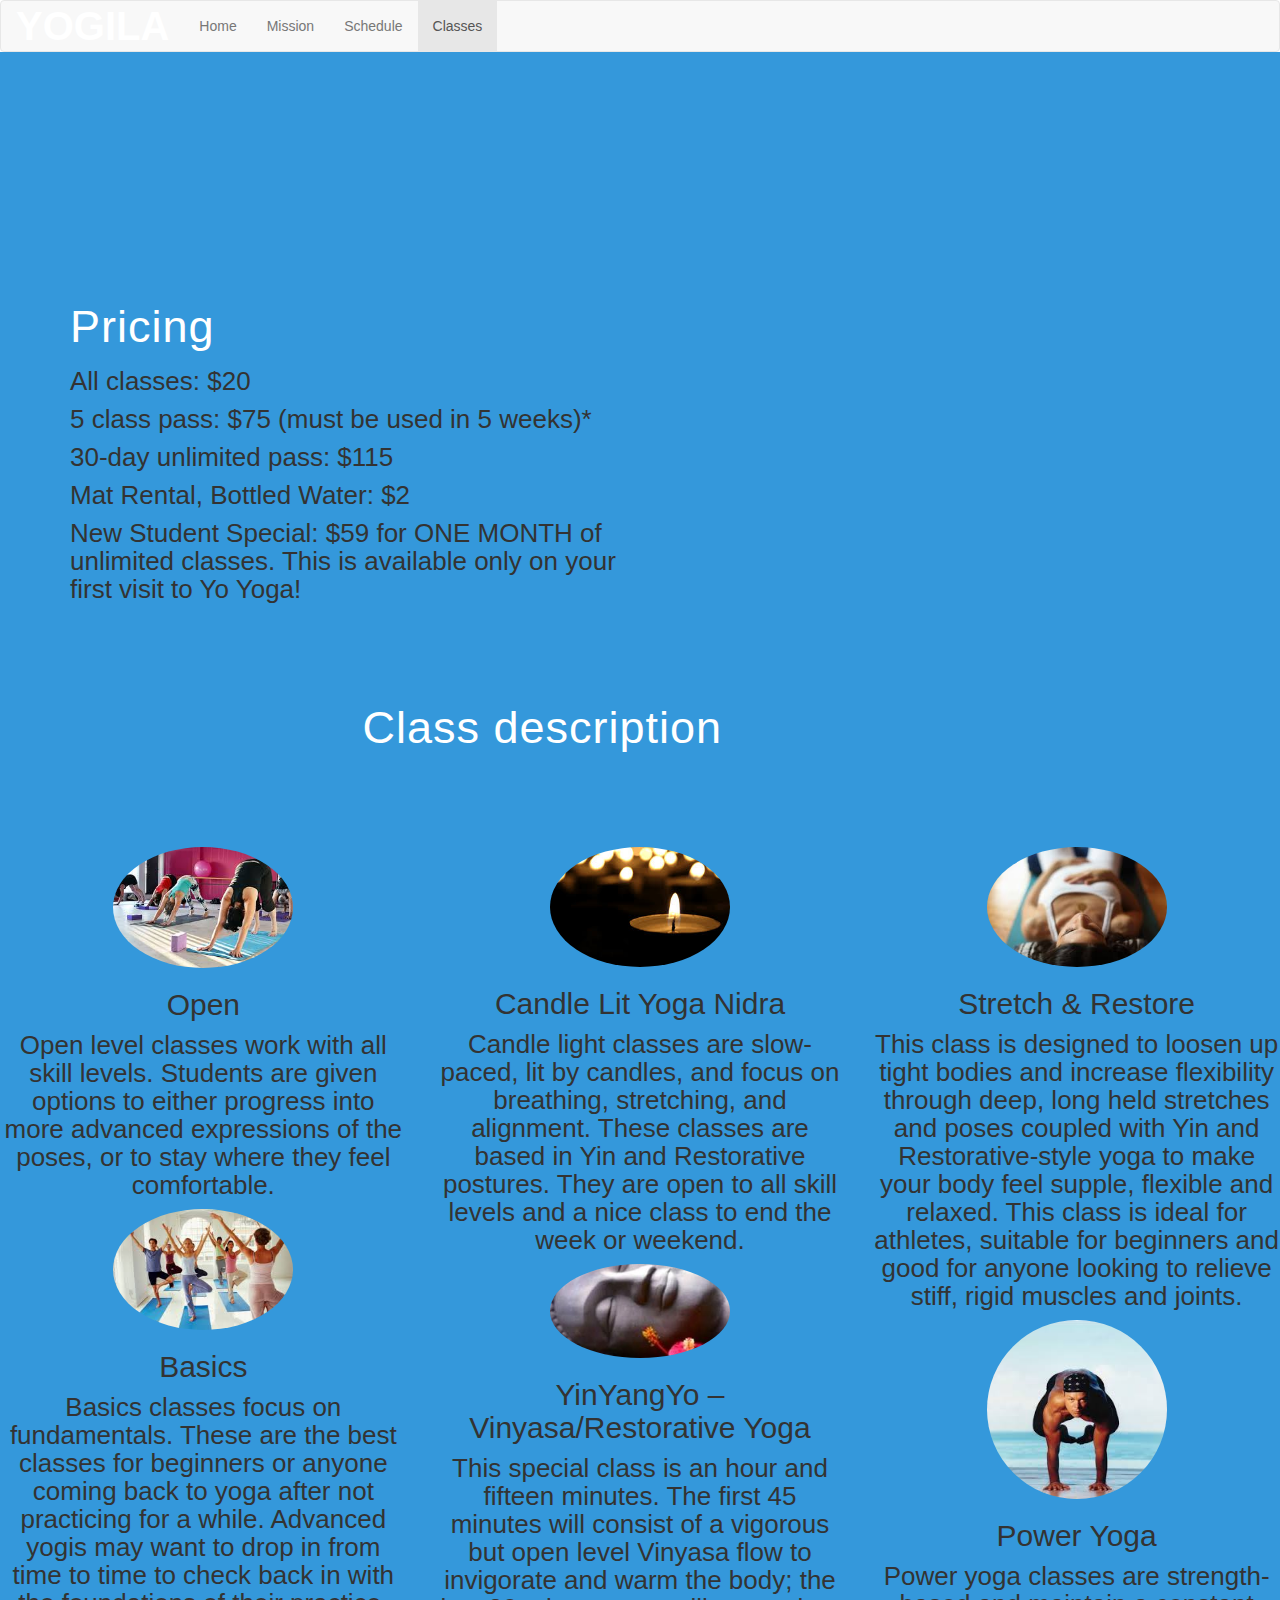
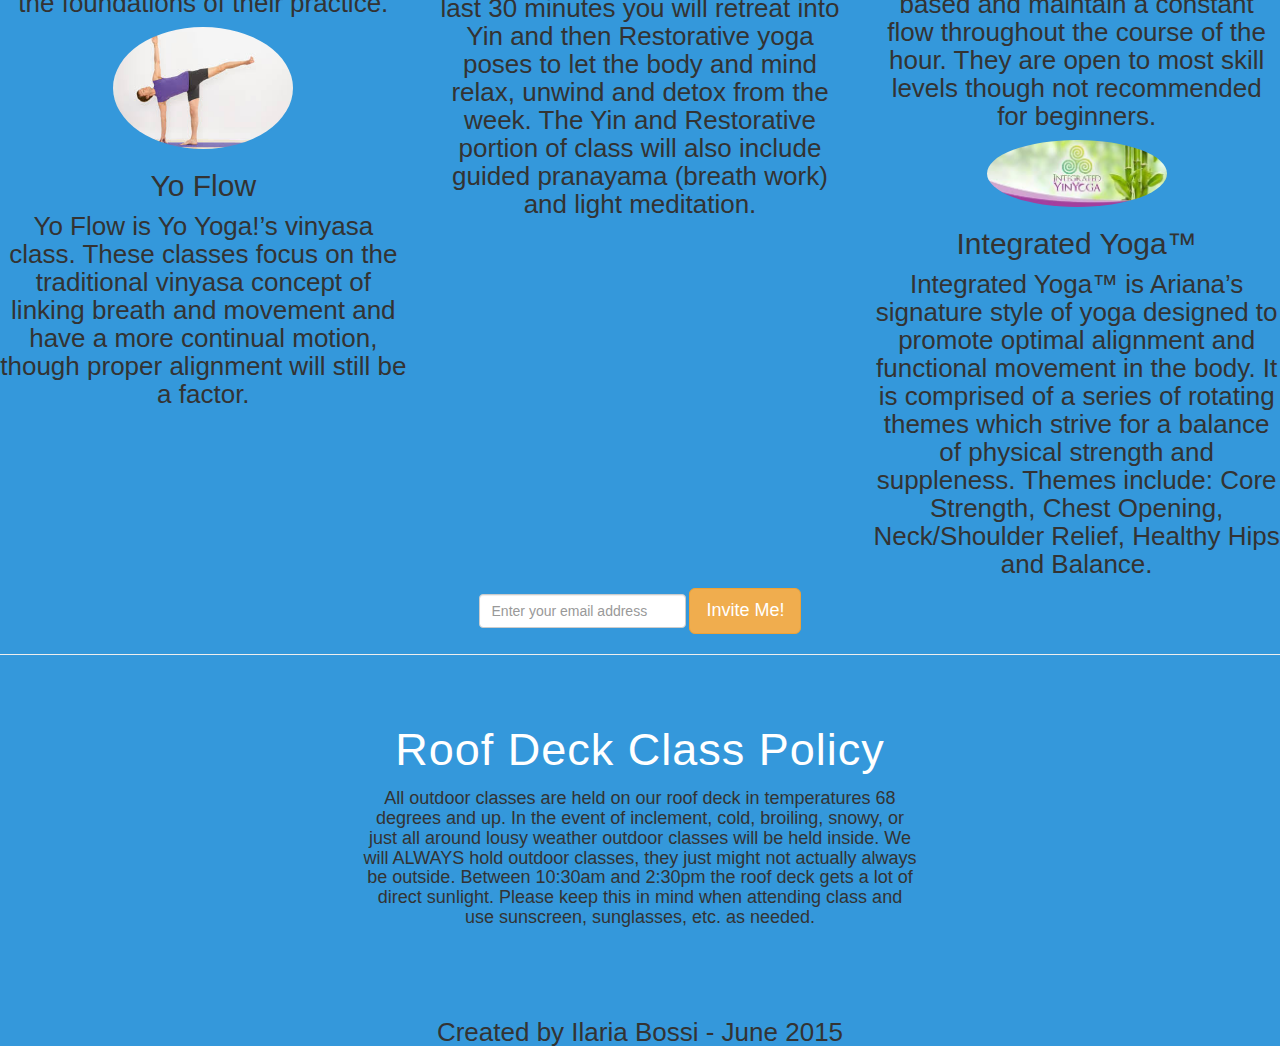
<file: classes.html>
<!DOCTYPE html>
<html lang="en">
  <head>
    <meta charset="utf-8">
    <meta http-equiv="X-UA-Compatible" content="IE=edge">
    <meta name="viewport" content="width=device-width, initial-scale=1.0">
    <meta name="description" content="">
    <meta name="author" content="">
    <title>Yogila Class Descriptions and Pricing</title>
    <link rel="stylesheet" href="https://maxcdn.bootstrapcdn.com/bootstrap/3.3.4/css/bootstrap.min.css">
    <link rel="Stylesheet" href="main.css">
    <link rel="shortcut icon" href="assets/img/favicon.png">

    <!-- Bootstrap core CSS -->
    <link href="assets/css/bootstrap.css" rel="stylesheet">

    <!-- Fonts from Google Fonts -->
	<link href='http://fonts.googleapis.com/css?family=Lato:300,400,900' rel='stylesheet' type='text/css'>
    
    <!-- HTML5 shim and Respond.js IE8 support of HTML5 elements and media queries -->
    <!--[if lt IE 9]>
      <script src="https://oss.maxcdn.com/libs/html5shiv/3.7.0/html5shiv.js"></script>
      <script src="https://oss.maxcdn.com/libs/respond.js/1.3.0/respond.min.js"></script>
    <![endif]-->
  </head>

  <body>
    <!-- Fixed navbar -->
    <div class="navbar navbar-default">
      <div class="container-fluid">
        <div class="navbar-header">
          <button type="button" class="navbar-toggle collapsed" data-toggle="collapse" data-target="#bs-example-navbar-collapse-1" area-expanded="false">
            <span class="sr only">Toggle navigation</span>
            <span class="icon-bar"></span>
            <span class="icon-bar"></span>
            <span class="icon-bar"></span>
          </button>
          <a class="navbar-brand" href="#"><b>YOGILA</b></a>
        </div><!-- .navbar-header-->
        <div class="navbar-collapse collapse" id="bs-example-navbar-collapse-1">
          <ul class="nav navbar-nav">
            <li><a href="index.html">Home<span class="sr-only">(current)</span></a></li>
            <li><a href="mission.html">Mission</a></li>
		        <li><a href="schedule.html">Schedule</a></li>
		        <li class="active"><a href="classes.html">Classes</a></li>
          </ul>
        </div><!--/.nav-collapse -->
      </div><!--container-fluid-->
    </div><!--navbar navbar-default-->

	<div id="headerwrap">
		<div class="container">
			<div class="row mt">
				<div class="col-lg-6">
					<h1>Pricing</h1>
						<p>All classes: $20 <br />
						<p>5 class pass: $75 (must be used in 5 weeks)*<br />
						<p></p>
						</p>
						<p>30-day unlimited pass: $115</p>
						<p>Mat Rental, Bottled Water: $2</p>
						<p>New Student Special: $59 for ONE MONTH of unlimited classes. This is available only on your first visit to Yo Yoga!</p>
				</div><!-- .col-lg-6-->
			</div><!-- .row mt-->
		</div><!-- .container-->
		<div class="container">
			<div class="row mt">
				<div class="col-lg-6 col-lg-offset-3">
					<h1>Class description</h1>
				</div><!-- .col-lg-6 . col-lg-offset-3-->
			</div><!--.row mt-->
		</div><!-- .container-->
		<div class="row mt centered">
			<div class="col-lg-4">
				<img class="img-circle" src="Images/open.jpg" width="180" alt="">
					<h2>Open</h2>
						<p>Open level classes work with all skill levels. Students are given options to either progress into more advanced expressions of the poses, or to stay where they feel comfortable.</p>
				<img class="img-circle" src="Images/basics.jpg" width="180" alt="">
					<h2>Basics</h2>
						<p>Basics classes focus on fundamentals. These are the best classes for beginners or anyone coming back to yoga after not practicing for a while. Advanced yogis may want to drop in from time to time to check back in with the foundations of their practice.</p>
				<img class="img-circle" src="Images/yoflow.jpg" width="180" alt="">
					<h2>Yo Flow</h2>
						<p>Yo Flow is Yo Yoga!&#8217;s vinyasa class. These classes focus on the traditional vinyasa concept of linking breath and movement and have a more continual motion, though proper alignment will still be a factor.</p>
						</div><!-- .col-lg-4-->
			<div class="col-lg-4">
				<img class="img-circle" src="Images/candlelit.jpg" width="180" alt="">
					<h2>Candle Lit Yoga Nidra</h2>
						<p>Candle light classes are slow-paced, lit by candles, and focus on breathing, stretching, and alignment. These classes are based in Yin and Restorative postures. They are open to all skill levels and a nice class to end the week or weekend.</p>
				<img class="img-circle" src="Images/restorative.jpg" width="180" alt="">
					<h2>YinYangYo &#8211; Vinyasa/Restorative Yoga</h2>
						<p>This special class is an hour and fifteen minutes. The first 45 minutes will consist of a vigorous but open level Vinyasa flow to invigorate and warm the body; the last 30 minutes you will retreat into Yin and then Restorative yoga poses to let the body and mind relax, unwind and detox from the week. The Yin and Restorative portion of class will also include guided pranayama (breath work) and light meditation.</p>
						</div><!-- .col-lg-4-->
						<div class="col-lg-4">
				<img class="img-circle" src="Images/stretchandrest.jpg" width="180" alt="">
					<h2>Stretch &amp; Restore</h2>
						<p>This class is designed to loosen up tight bodies and increase flexibility through deep, long held stretches and poses coupled with Yin and Restorative-style yoga to make your body feel supple, flexible and relaxed. This class is ideal for athletes, suitable for beginners and good for anyone looking to relieve stiff, rigid muscles and joints.</p>
				<img class="img-circle" src="Images/power.jpg" width="180" alt="">
					<h2>Power Yoga</h2>
						<p>Power yoga classes are strength-based and maintain a constant flow throughout the course of the hour. They are open to most skill levels though not recommended for beginners.</p></p>
				<img class="img-circle" src="Images/integrated.jpg" width="180" alt="">
					<h2 dir="ltr">Integrated Yoga™</h2>
						<p>Integrated Yoga™ is Ariana’s signature style of yoga designed to promote optimal alignment and functional movement in the body. It is comprised of a series of rotating themes which strive for a balance of physical strength and suppleness. Themes include: Core Strength, Chest Opening, Neck/Shoulder Relief, Healthy Hips and Balance.</p>
			</div><!--/col-lg-4 -->
		<div class="container">
			<div class="row centered">
				<div class="col-lg-6 col-lg-offset-3">
					<form class="form-inline" role="form">
				  		<div class="form-group">
				    		<input type="email" class="form-control" id="exampleInputEmail1" placeholder="Enter your email address">
				  		</div>
				  		<button type="submit" class="btn btn-warning btn-lg">Invite Me!</button>
					</form>					
			</div><!--col-lg-6 col-lg-offset-3-->
		</div><!-- row centered-->
	</div><!-- /container -->
	<hr>
	<div class="container">
		<div class="row mt centered">
			<div class="col-lg-6 col-lg-offset-3">
				<h1>Roof Deck Class Policy</h1>
					<h4>All outdoor classes are held on our roof deck in temperatures 68 degrees and up. In the event of inclement, cold, broiling, snowy, or just all around lousy weather outdoor classes will be held inside. We will ALWAYS hold outdoor classes, they just might not actually always be outside. Between 10:30am and 2:30pm the roof deck gets a lot of direct sunlight. Please keep this in mind when attending class and use sunscreen, sunglasses, etc. as needed.</h4>
			</div><!--.col-lg-6 col-lg-offset-3-->
 		 </div><!-- row mt centered -->
		</div><!--.container -->
	</div><!-- .headerwrap-->
	<p class="centered">Created by Ilaria Bossi - June 2015</p>
	

    <!-- Bootstrap core JavaScript
    ================================================== -->
    <!-- Placed at the end of the document so the pages load faster -->
    <script src="https://code.jquery.com/jquery-1.10.2.min.js"></script>
    <script src="assets/js/bootstrap.min.js"></script>
  </body>
</html>
</file>
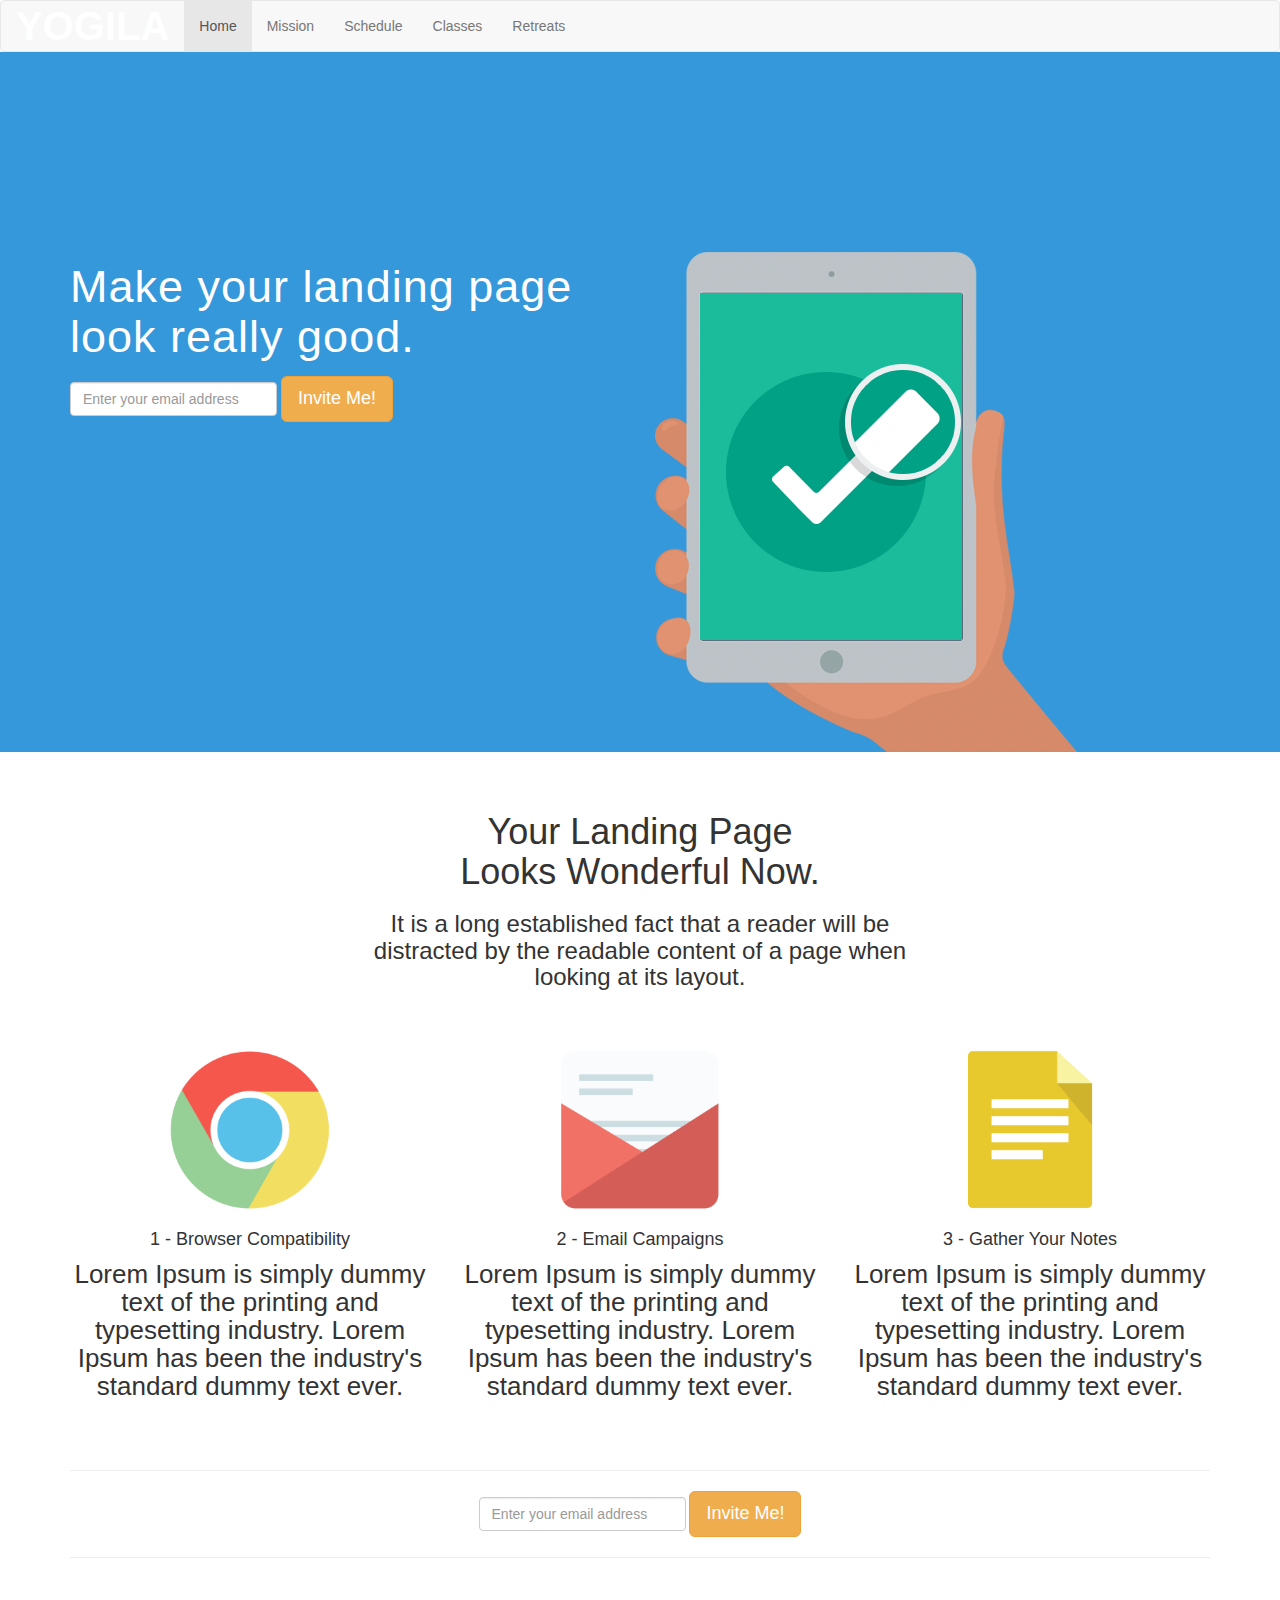
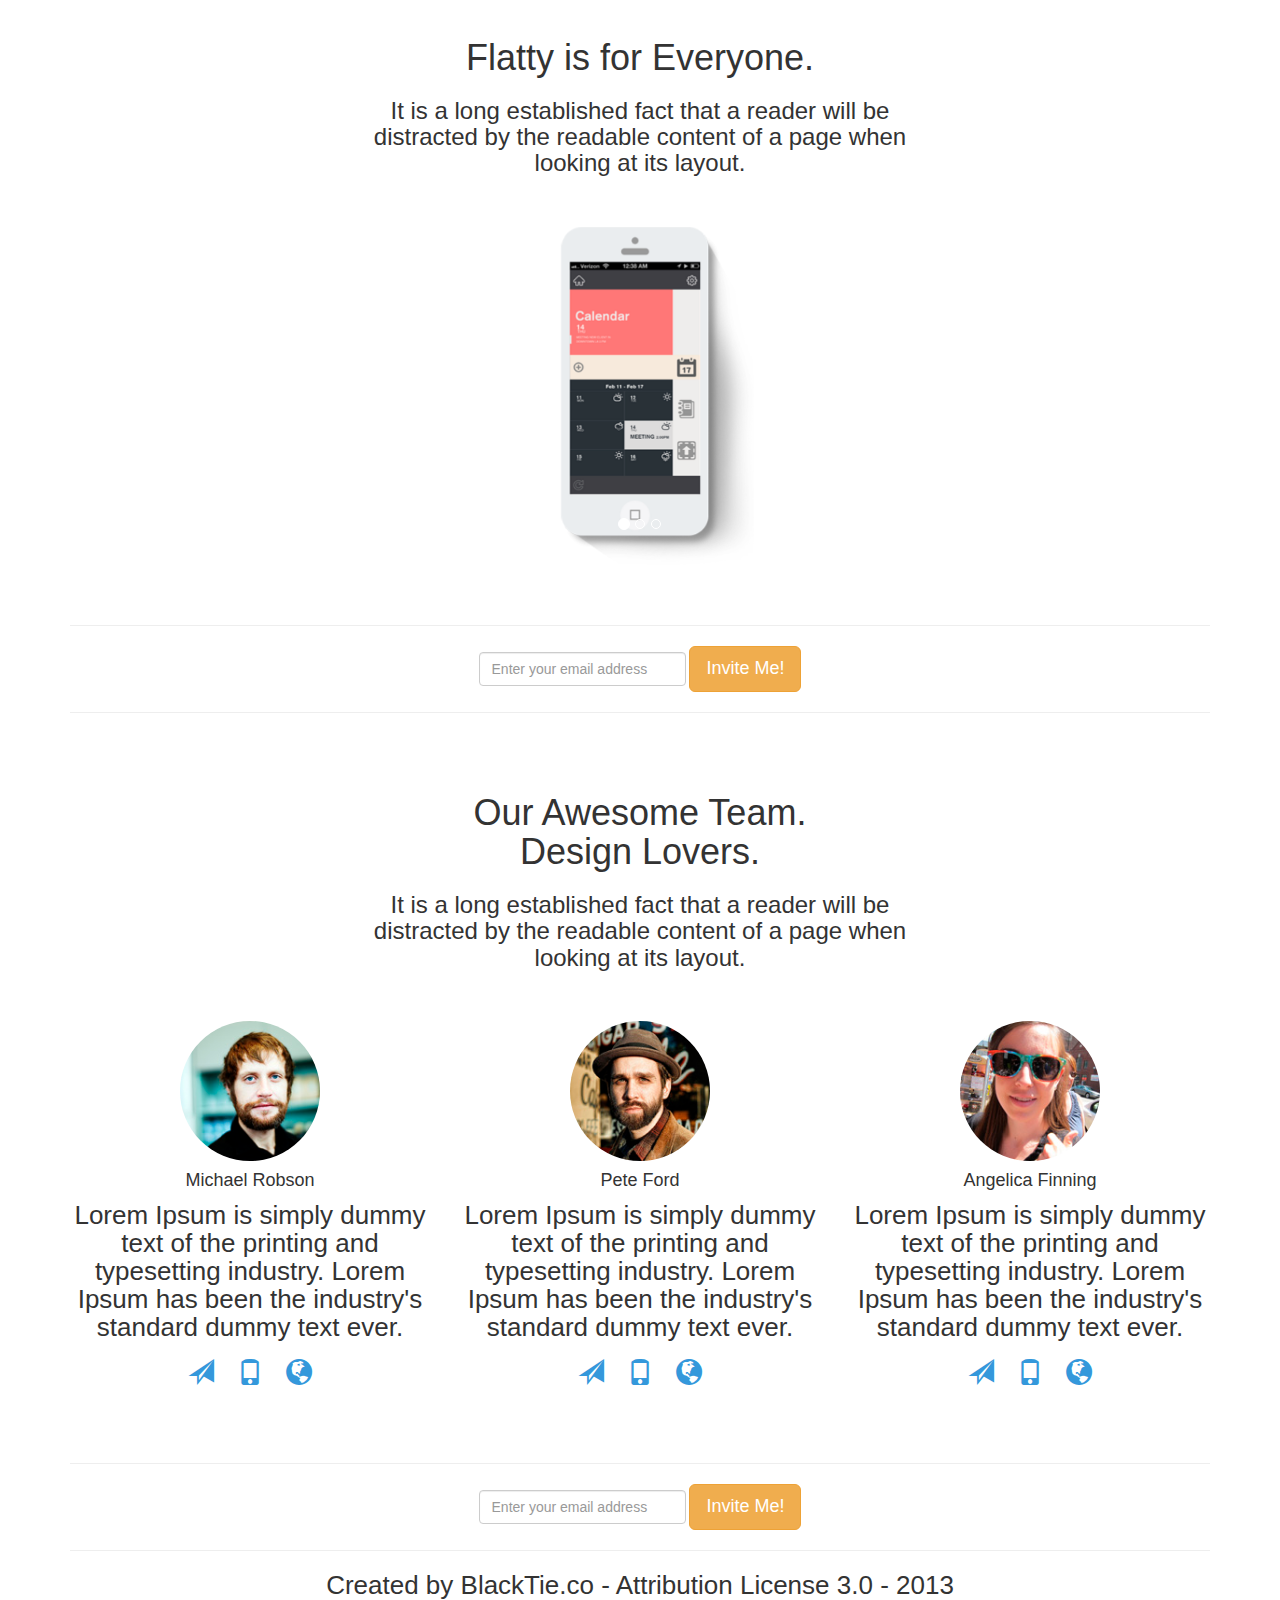
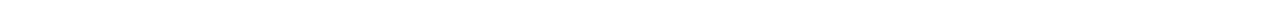
<file: home.html>
<!DOCTYPE html>
<html lang="en">
  <head>
    <meta charset="utf-8">
    <meta http-equiv="X-UA-Compatible" content="IE=edge">
    <meta name="viewport" content="width=device-width, initial-scale=1.0">
    <meta name="description" content="">
    <meta name="author" content="">
    <title>My Yoga Home</title>
    <link rel="stylesheet" href="https://maxcdn.bootstrapcdn.com/bootstrap/3.3.4/css/bootstrap.min.css">
    <link rel="Stylesheet" href="main.css">
    <link rel="shortcut icon" href="assets/img/favicon.png">

    <!-- Bootstrap core CSS -->
    <link href="assets/css/bootstrap.css" rel="stylesheet">

    <!-- Fonts from Google Fonts -->
	<link href='http://fonts.googleapis.com/css?family=Lato:300,400,900' rel='stylesheet' type='text/css'>
    
    <!-- HTML5 shim and Respond.js IE8 support of HTML5 elements and media queries -->
    <!--[if lt IE 9]>
      <script src="https://oss.maxcdn.com/libs/html5shiv/3.7.0/html5shiv.js"></script>
      <script src="https://oss.maxcdn.com/libs/respond.js/1.3.0/respond.min.js"></script>
    <![endif]-->
  </head>

  <body>


    <!-- Fixed navbar -->
    <div class="navbar navbar-default">
      <div class="container-fluid">
        <div class="navbar-header">
          <button type="button" class="navbar-toggle collapsed" data-toggle="collapse" data-target="#bs-example-navbar-collapse-1" area-expanded="false">
            <span class="sr only">Toggle navigation</span>
            <span class="icon-bar"></span>
            <span class="icon-bar"></span>
            <span class="icon-bar"></span>
          </button>
          <a class="navbar-brand" href="#"><b>YOGILA</b></a>
        </div>
        <div class="navbar-collapse collapse" id="bs-example-navbar-collapse-1">
          <ul class="nav navbar-nav">
            <li class="active"><a href="index.html">Home<span class="sr-only">(current)</span></a></li>
            <li><a href="mission.html">Mission</a></li>
		        <li><a href="schedule.html">Schedule</a></li>
		        <li><a href="classes.html">Classes</a></li>
		        <li><a href="retreats.html">Retreats</a></li>
          </ul>
        </div><!--/.nav-collapse -->
      </div>
    </div>

	<div id="headerwrap">
		<div class="container">
			<div class="row">
				<div class="col-lg-6">
					<h1>Make your landing page<br/>
					look really good.</h1>
					<form class="form-inline" role="form">
					  <div class="form-group">
					    <input type="email" class="form-control" id="exampleInputEmail1" placeholder="Enter your email address">
					  </div>
					  <button type="submit" class="btn btn-warning btn-lg">Invite Me!</button>
					</form>					
				</div><!-- /col-lg-6 -->
				<div class="col-lg-6">
					<img class="img-responsive" src="assets/img/ipad-hand.png" alt="">
				</div><!-- /col-lg-6 -->
				
			</div><!-- /row -->
		</div><!-- /container -->
	</div><!-- /headerwrap -->
	
	
	<div class="container">
		<div class="row mt centered">
			<div class="col-lg-6 col-lg-offset-3">
				<h1>Your Landing Page<br/>Looks Wonderful Now.</h1>
				<h3>It is a long established fact that a reader will be distracted by the readable content of a page when looking at its layout.</h3>
			</div>
		</div><!-- /row -->
		
		<div class="row mt centered">
			<div class="col-lg-4">
				<img src="assets/img/ser01.png" width="180" alt="">
				<h4>1 - Browser Compatibility</h4>
				<p>Lorem Ipsum is simply dummy text of the printing and typesetting industry. Lorem Ipsum has been the industry's standard dummy text ever.</p>
			</div><!--/col-lg-4 -->

			<div class="col-lg-4">
				<img src="assets/img/ser02.png" width="180" alt="">
				<h4>2 - Email Campaigns</h4>
				<p>Lorem Ipsum is simply dummy text of the printing and typesetting industry. Lorem Ipsum has been the industry's standard dummy text ever.</p>

			</div><!--/col-lg-4 -->

			<div class="col-lg-4">
				<img src="assets/img/ser03.png" width="180" alt="">
				<h4>3 - Gather Your Notes</h4>
				<p>Lorem Ipsum is simply dummy text of the printing and typesetting industry. Lorem Ipsum has been the industry's standard dummy text ever.</p>

			</div><!--/col-lg-4 -->
		</div><!-- /row -->
	</div><!-- /container -->
	
	<div class="container">
		<hr>
		<div class="row centered">
			<div class="col-lg-6 col-lg-offset-3">
				<form class="form-inline" role="form">
				  <div class="form-group">
				    <input type="email" class="form-control" id="exampleInputEmail1" placeholder="Enter your email address">
				  </div>
				  <button type="submit" class="btn btn-warning btn-lg">Invite Me!</button>
				</form>					
			</div>
			<div class="col-lg-3"></div>
		</div><!-- /row -->
		<hr>
	</div><!-- /container -->
	
	<div class="container">
		<div class="row mt centered">
			<div class="col-lg-6 col-lg-offset-3">
				<h1>Flatty is for Everyone.</h1>
				<h3>It is a long established fact that a reader will be distracted by the readable content of a page when looking at its layout.</h3>
			</div>
		</div><!-- /row -->
	
		<! -- CAROUSEL -->
		<div class="row mt centered">
			<div class="col-lg-6 col-lg-offset-3">
				<div id="carousel-example-generic" class="carousel slide" data-ride="carousel">
				  <!-- Indicators -->
				  <ol class="carousel-indicators">
				    <li data-target="#carousel-example-generic" data-slide-to="0" class="active"></li>
				    <li data-target="#carousel-example-generic" data-slide-to="1"></li>
				    <li data-target="#carousel-example-generic" data-slide-to="2"></li>
				  </ol>
				
				  <!-- Wrapper for slides -->
				  <div class="carousel-inner">
				    <div class="item active">
				      <img src="assets/img/p01.png" alt="">
				    </div>
				    <div class="item">
				      <img src="assets/img/p02.png" alt="">
				    </div>
				    <div class="item">
				      <img src="assets/img/p03.png" alt="">
				    </div>
				  </div>
				</div>			
			</div><!-- /col-lg-8 -->
		</div><!-- /row -->
	</div><! --/container -->
	
	<div class="container">
		<hr>
		<div class="row centered">
			<div class="col-lg-6 col-lg-offset-3">
				<form class="form-inline" role="form">
				  <div class="form-group">
				    <input type="email" class="form-control" id="exampleInputEmail1" placeholder="Enter your email address">
				  </div>
				  <button type="submit" class="btn btn-warning btn-lg">Invite Me!</button>
				</form>					
			</div>
			<div class="col-lg-3"></div>
		</div><!-- /row -->
		<hr>
	</div><!-- /container -->

	<div class="container">
		<div class="row mt centered">
			<div class="col-lg-6 col-lg-offset-3">
				<h1>Our Awesome Team.<br/>Design Lovers.</h1>
				<h3>It is a long established fact that a reader will be distracted by the readable content of a page when looking at its layout.</h3>
			</div>
		</div><!-- /row -->
		
		<div class="row mt centered">
			<div class="col-lg-4">
				<img class="img-circle" src="assets/img/pic1.jpg" width="140" alt="">
				<h4>Michael Robson</h4>
				<p>Lorem Ipsum is simply dummy text of the printing and typesetting industry. Lorem Ipsum has been the industry's standard dummy text ever.</p>
				<p><i class="glyphicon glyphicon-send"></i> <i class="glyphicon glyphicon-phone"></i> <i class="glyphicon glyphicon-globe"></i></p>
			</div><!--/col-lg-4 -->

			<div class="col-lg-4">
				<img class="img-circle" src="assets/img/pic2.jpg" width="140" alt="">
				<h4>Pete Ford</h4>
				<p>Lorem Ipsum is simply dummy text of the printing and typesetting industry. Lorem Ipsum has been the industry's standard dummy text ever.</p>
				<p><i class="glyphicon glyphicon-send"></i> <i class="glyphicon glyphicon-phone"></i> <i class="glyphicon glyphicon-globe"></i></p>
			</div><!--/col-lg-4 -->

			<div class="col-lg-4">
				<img class="img-circle" src="assets/img/pic3.jpg" width="140" alt="">
				<h4>Angelica Finning</h4>
				<p>Lorem Ipsum is simply dummy text of the printing and typesetting industry. Lorem Ipsum has been the industry's standard dummy text ever.</p>
				<p><i class="glyphicon glyphicon-send"></i> <i class="glyphicon glyphicon-phone"></i> <i class="glyphicon glyphicon-globe"></i></p>
			</div><!--/col-lg-4 -->
		</div><!-- /row -->
	</div><!-- /container -->
	
	<div class="container">
		<hr>
		<div class="row centered">
			<div class="col-lg-6 col-lg-offset-3">
				<form class="form-inline" role="form">
				  <div class="form-group">
				    <input type="email" class="form-control" id="exampleInputEmail1" placeholder="Enter your email address">
				  </div>
				  <button type="submit" class="btn btn-warning btn-lg">Invite Me!</button>
				</form>					
			</div>
			<div class="col-lg-3"></div>
		</div><!-- /row -->
		<hr>
		<p class="centered">Created by BlackTie.co - Attribution License 3.0 - 2013</p>
	</div><!-- /container -->
	

    <!-- Bootstrap core JavaScript
    ================================================== -->
    <!-- Placed at the end of the document so the pages load faster -->
    <script src="https://code.jquery.com/jquery-1.10.2.min.js"></script>
    <script src="assets/js/bootstrap.min.js"></script>
  </body>
</html>
</file>
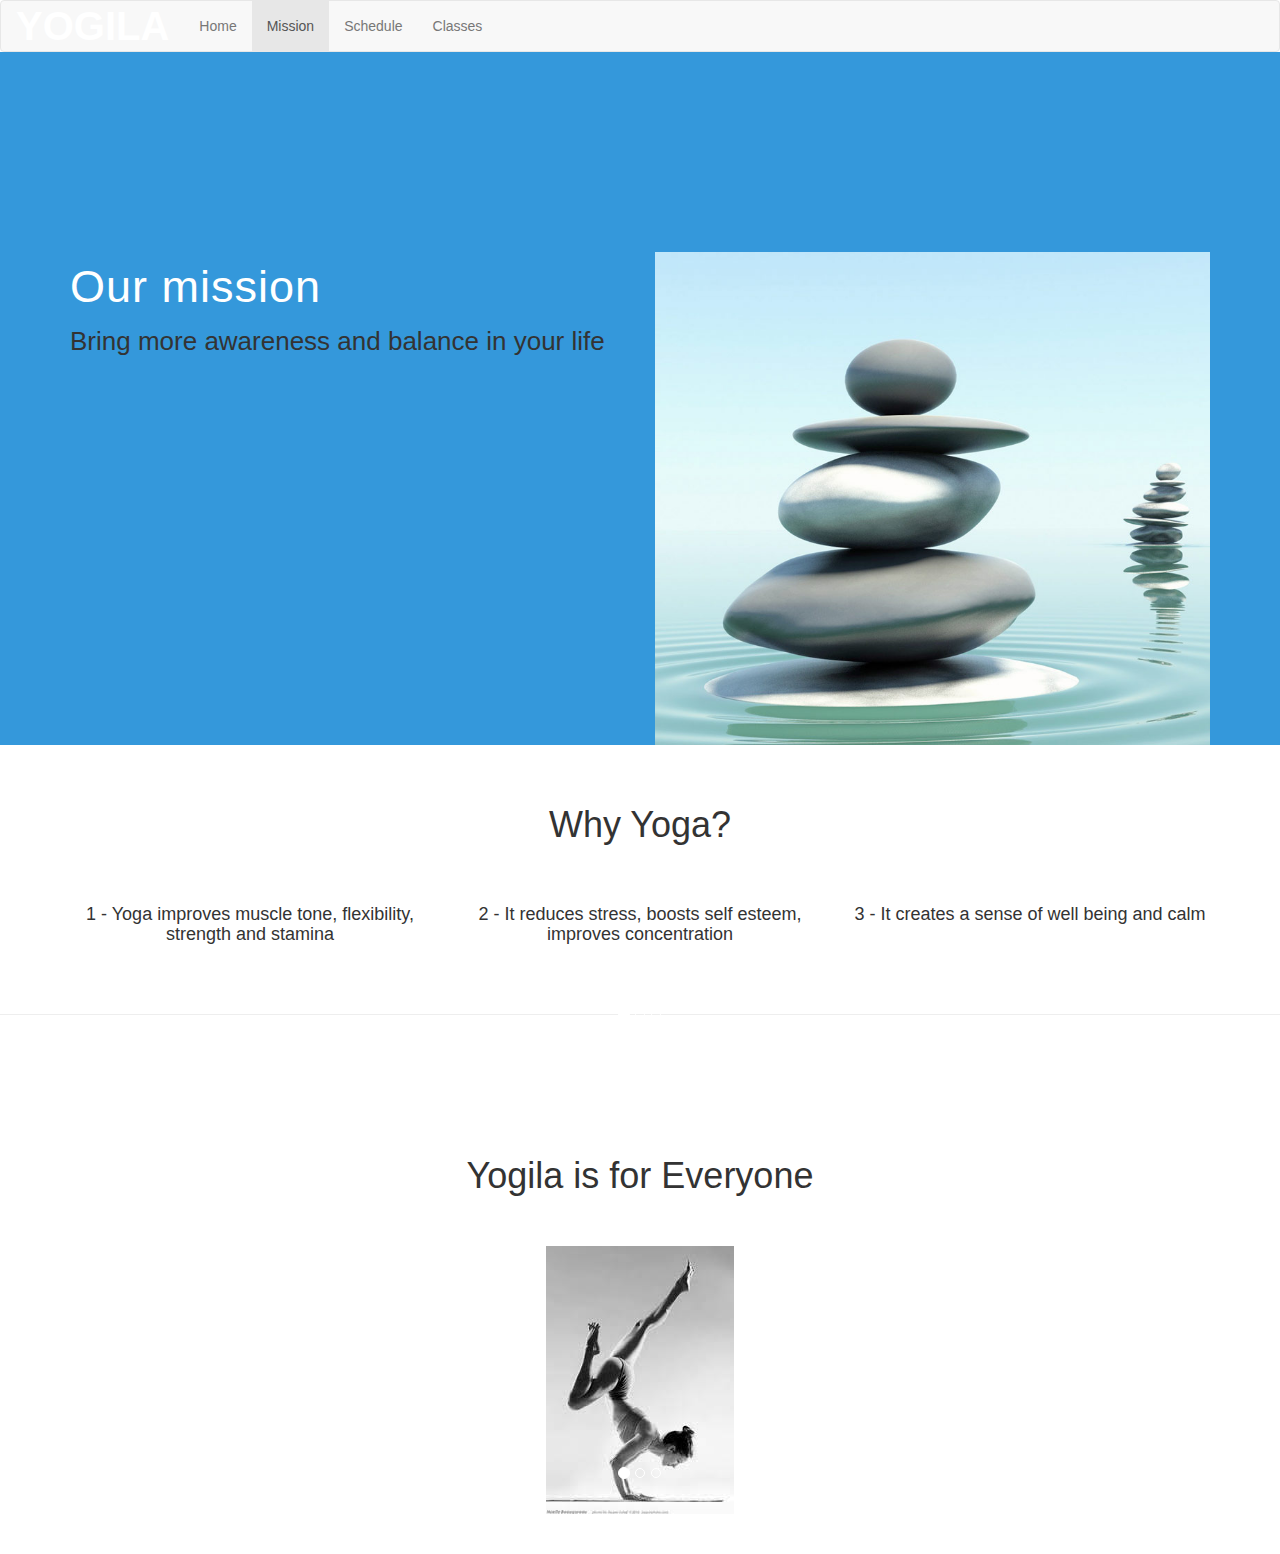
<file: mission.html>
<!DOCTYPE html>
<html lang="en">
  <head>
    <meta charset="utf-8">
    <meta http-equiv="X-UA-Compatible" content="IE=edge">
    <meta name="viewport" content="width=device-width, initial-scale=1.0">
    <meta name="description" content="">
    <meta name="author" content="">
    <title>My Yoga Home</title>
    <link rel="stylesheet" href="https://maxcdn.bootstrapcdn.com/bootstrap/3.3.4/css/bootstrap.min.css">
    <link rel="Stylesheet" href="main.css">
    <link rel="shortcut icon" href="assets/img/favicon.png">

    <!-- Bootstrap core CSS -->
    <link href="bootstrap.css" rel="stylesheet">

    <!-- Fonts from Google Fonts -->
	<link href='http://fonts.googleapis.com/css?family=Lato:300,400,900' rel='stylesheet' type='text/css'>
    
    <!-- HTML5 shim and Respond.js IE8 support of HTML5 elements and media queries -->
    <!--[if lt IE 9]>
      <script src="https://oss.maxcdn.com/libs/html5shiv/3.7.0/html5shiv.js"></script>
      <script src="https://oss.maxcdn.com/libs/respond.js/1.3.0/respond.min.js"></script>
    <![endif]-->
  </head>

  <body>


    <!-- Fixed navbar -->
    <div class="navbar navbar-default">
      <div class="container-fluid">
        <div class="navbar-header">
          <button type="button" class="navbar-toggle collapsed" data-toggle="collapse" data-target="#bs-example-navbar-collapse-1" area-expanded="false">
            <span class="sr only">Toggle navigation</span>
            <span class="icon-bar"></span>
            <span class="icon-bar"></span>
            <span class="icon-bar"></span>
          </button>
          <a class="navbar-brand" href="#"><b>YOGILA</b></a>
        </div>
        <div class="navbar-collapse collapse" id="bs-example-navbar-collapse-1">
          <ul class="nav navbar-nav">
            <li><a href="index.html">Home<span class="sr-only">(current)</span></a></li>
            <li class="active"><a href="mission.html">Mission</a></li>
		        <li><a href="schedule.html">Schedule</a></li>
		        <li><a href="classes.html">Classes</a></li>
          </ul>
        </div><!--/.nav-collapse -->
      </div>
    </div>

	<div id="headerwrap">
		<div class="container">
			<div class="row">
				<div class="col-lg-6">
					<h1>Our mission<br/>
					</h1>
					<p font-size="80">Bring more awareness and balance in your life<br/>
					</p>
					<form class="form-inline" role="form">
					  <div class="form-group">
					  <!--
					    <input type="email" class="form-control" id="exampleInputEmail1" placeholder="Bring more awareness into your life">
					    -->
					  </div>
					</form>					
				</div><!-- /col-lg-6 -->
				<div class="col-lg-6">
					<img class="img-responsive" src="Images/rocks.jpg" alt="">
				</div><!-- /col-lg-6 -->
				
			</div><!-- /row -->
		</div><!-- /container -->
	</div><!-- /headerwrap -->
	
	
	<div class="container">
		<div class="row mt centered">
			<div class="col-lg-6 col-lg-offset-3">
				<h1>Why Yoga?</h1>
			</div>
		</div><!-- /row -->
		
		<div class="row mt centered">
			<div class="col-lg-4">
				<h4>1 - Yoga improves muscle tone, flexibility, strength and stamina </h4>
			</div><!--/col-lg-4 -->

			<div class="col-lg-4">
				<h4>2 - It reduces stress, boosts self esteem, improves concentration</h4>
			</div><!--/col-lg-4 -->

			<div class="col-lg-4">
				<h4>3 -  It creates a sense of well being and calm</h4>
				

			</div><!--/col-lg-4 -->
		</div><!-- /row -->
	</div>

	<!-- /container -->
	<!--
	<div class="container">
		<hr>
		<div class="row centered">
			<div class="col-lg-6 col-lg-offset-3">
				<form class="form-inline" role="form">
				  <div class="form-group">
				    <input type="email" class="form-control" id="exampleInputEmail1" placeholder="Enter your email address">
				  </div>
				  <button type="submit" class="btn btn-warning btn-lg">Invite Me!</button>
				</form>	
			</div>
			-->
			<div class="col-lg-3"></div>
		</div><!-- /row -->
		<hr>
	</div><!-- /container -->
	
	
	
		<! -- CAROUSEL -->
		<div class="row mt centered">
			<div class="col-lg-6 col-lg-offset-3">
				<div id="carousel-example-generic" class="carousel slide" data-ride="carousel">
				  <!-- Indicators -->
				  <ol class="carousel-indicators">
				    <li data-target="#carousel-example-generic" data-slide-to="0" class="active"></li>
				    <li data-target="#carousel-example-generic" data-slide-to="1"></li>
				    <li data-target="#carousel-example-generic" data-slide-to="2"></li>
				  </ol>
				
				 
				</div>			
			</div><!-- /col-lg-8 -->
		</div><!-- /row -->
	</div><! --/container -->
	
	
		<div class="container">
		<div class="row mt centered">
			<div class="col-lg-6 col-lg-offset-3">
				<h1>Yogila is for Everyone</h1>
			</div>
		</div><!-- /row -->
	
		<! -- CAROUSEL -->
		<div class="row mt centered">
			<div class="col-lg-6 col-lg-offset-3">
				<div id="carousel-example-generic" class="carousel slide" data-ride="carousel">
				  <!-- Indicators -->
				  <ol class="carousel-indicators">
				    <li data-target="#carousel-example-generic" data-slide-to="0" class="active"></li>
				    <li data-target="#carousel-example-generic" data-slide-to="1"></li>
				    <li data-target="#carousel-example-generic" data-slide-to="2"></li>
				  </ol>
				
				  <!-- Wrapper for slides -->
				  <div class="carousel-inner">
				    <div class="item active">
				      <img src="Images/Anewequilibrium.jpg" alt="">
				    </div>
				    <div class="item">
				      <img src="Images/strength.jpg" alt="">
				    </div>
				    <div class="item">
				      <img src="Images/blackandwhite.jpg" alt="">
				    </div>
				  </div>
				</div>			
			</div><!-- /col-lg-8 -->
		</div><!-- /row -->
	</div><! --/container -->
	

    <!-- Bootstrap core JavaScript
    ================================================== -->
    <!-- Placed at the end of the document so the pages load faster -->
    <script src="https://code.jquery.com/jquery-1.10.2.min.js"></script>
    <script src="assets/js/bootstrap.min.js"></script>
  </body>
</html>
</file>
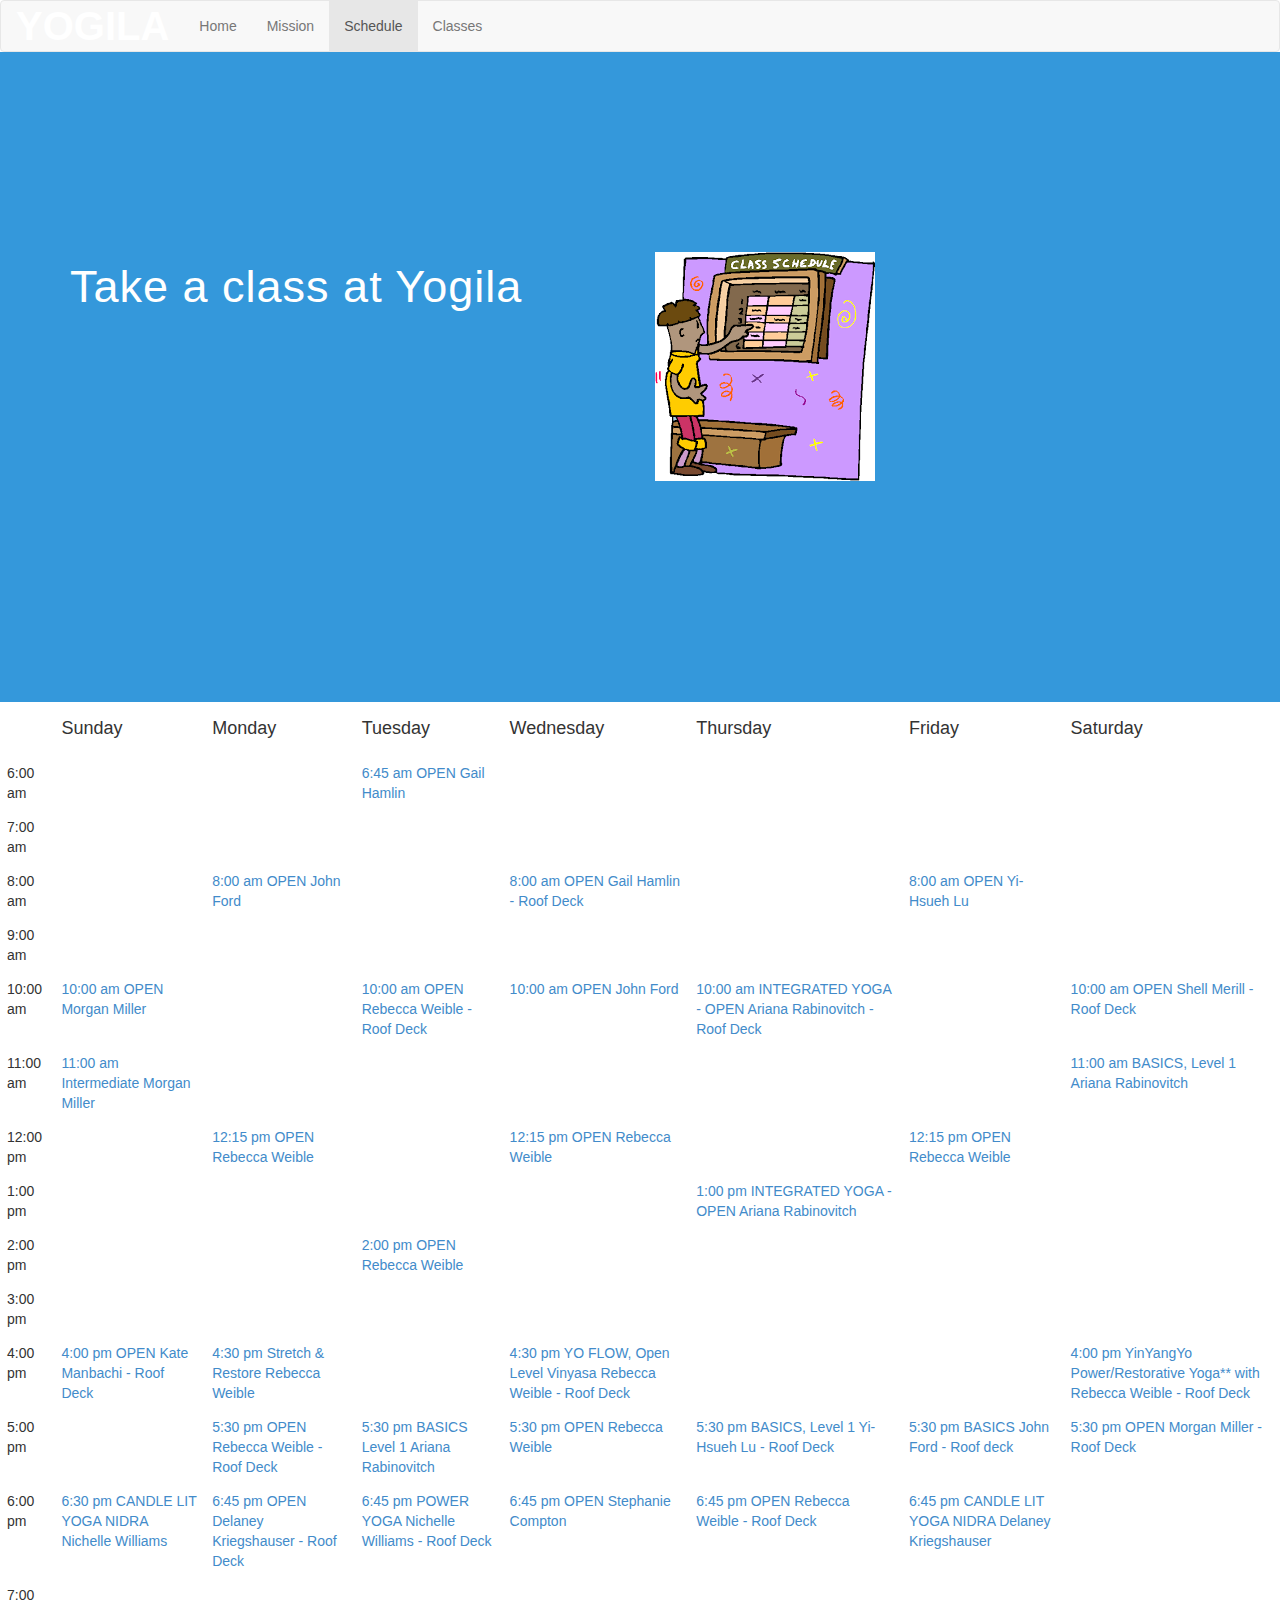
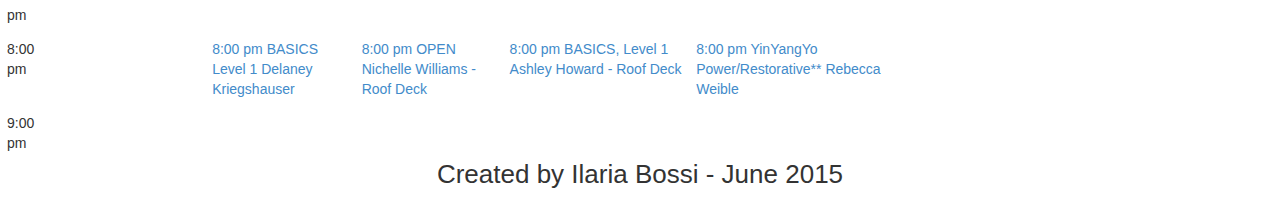
<file: schedule.html>
<!DOCTYPE html>
<html lang="en">
  <head>
    <meta charset="utf-8">
    <meta http-equiv="X-UA-Compatible" content="IE=edge">
    <meta name="viewport" content="width=device-width, initial-scale=1.0">
    <meta name="description" content="">
    <meta name="author" content="">
    <title>My Yoga Home</title>
    <link rel="stylesheet" href="https://maxcdn.bootstrapcdn.com/bootstrap/3.3.4/css/bootstrap.min.css">
    <link rel="Stylesheet" href="main.css">
    <link rel="shortcut icon" href="assets/img/favicon.png">

    <!-- Bootstrap core CSS -->
    <link href="assets/css/bootstrap.css" rel="stylesheet">

    <!-- Fonts from Google Fonts -->
	<link href='http://fonts.googleapis.com/css?family=Lato:300,400,900' rel='stylesheet' type='text/css'>
    
    <!-- HTML5 shim and Respond.js IE8 support of HTML5 elements and media queries -->
    <!--[if lt IE 9]>
      <script src="https://oss.maxcdn.com/libs/html5shiv/3.7.0/html5shiv.js"></script>
      <script src="https://oss.maxcdn.com/libs/respond.js/1.3.0/respond.min.js"></script>
    <![endif]-->
  </head>

  <body>


    <!-- Fixed navbar -->
    <div class="navbar navbar-default">
      <div class="container-fluid">
        <div class="navbar-header">
          <button type="button" class="navbar-toggle collapsed" data-toggle="collapse" data-target="#bs-example-navbar-collapse-1" area-expanded="false">
            <span class="sr only">Toggle navigation</span>
            <span class="icon-bar"></span>
            <span class="icon-bar"></span>
            <span class="icon-bar"></span>
          </button>
          <a class="navbar-brand" href="#"><b>YOGILA</b></a>
        </div><!--navbar-header-->
        <div class="navbar-collapse collapse" id="bs-example-navbar-collapse-1">
          <ul class="nav navbar-nav">
            <li><a href="index.html">Home<span class="sr-only">(current)</span></a></li>
            <li><a href="mission.html">Mission</a></li>
		        <li class="active"><a href="schedule.html">Schedule</a></li>
		        <li><a href="classes.html">Classes</a></li>
		   </ul>
        </div><!--/.nav-collapse -->
      </div><!-- / .contrainer-fluid -->
    </div><!--navbar navbar-default -->

	<div id="headerwrap">
		<div class="container">
			<div class="row">
				<div class="col-lg-6">
					<h1>Take a class at Yogila</h1>
								
				</div><!-- /col-lg-6 -->
				<div class="col-lg-6">
					<img class="img-responsive" src="Images/schedule.png" alt="">
				</div><!-- /col-lg-6 -->
				
			</div><!-- /row -->
		</div><!-- /container -->
	</div><!-- /headerwrap -->			

	<table class="weekly_large_calendar">
		<tr>
			<th class="hour_column"></th>
			<th abbr="Sunday">
				<h4>Sunday</h4>
			</th>
			<th abbr="Monday">
				<h4>Monday</h4>
			</th>
			<th abbr="Tuesday">
				<h4>Tuesday</h4>
			</th>
			<th abbr="Wednesday">
				<h4>Wednesday</h4>
			</th>
			<th abbr="Thursday">
				<h4>Thursday</h4>
			</th>
			<th abbr="Friday">
				<h4>Friday</h4>
			</th>
			<th abbr="Saturday">
				<h4>Saturday</h4>
			</th>
			</tr>
		<tr>
			<td class="event_start_time" valign="top">6:00 am</td>
			<td id="d-06-14-2015-6"></td>
			<td id="d-06-15-2015-6"></td>
			<td class="large_entries_cell" id="d-06-16-2015-6" valign="top">
				<div class="large_entry"><a href="classes.html">
					<span class="entry_title">6:45 am OPEN  Gail Hamlin  </span>
				</div>
			</td>
			<td class="large_entries_cell" id="d-06-18-2015-6" valign="top"></td>
			<td id="d-06-17-2015-6"></td>
			<div class="large_entry">
				<div class="calendar_entry_hover" id="entry_1_18"></div>
			</div>
			<td id="d-06-19-2015-6"></td>
			<td id="d-06-20-2015-6"></td>
			</tr>
			<tr><td class="event_start_time" valign="top">7:00 am</td><td id="d-06-14-2015-7"></td>
			<td id="d-06-15-2015-7"></td>
			<td id="d-06-16-2015-7"></td>
			<td id="d-06-17-2015-7"></td>
			<td id="d-06-18-2015-7"></td>
			<td id="d-06-19-2015-7"></td>
<td id="d-06-20-2015-7"></td>
</tr>
<tr><td class="event_start_time" valign="top">8:00 am</td><td id="d-06-14-2015-8"></td>
<td class="large_entries_cell" id="d-06-15-2015-8" valign="top">
<div class="large_entry"><a rel="entry_2_15" href="classes.html" title="8:00 am OPEN  John Ford"><span class="entry_tag tag_color_3" style="background: #ff0a0f;"></span><span class="entry_title">8:00 am OPEN  John Ford</span></a>
<div class="calendar_entry_hover" id="entry_2_15"></div></div>
</td>
<td id="d-06-16-2015-8"></td>
<td class="large_entries_cell" id="d-06-17-2015-8" valign="top">
<div class="large_entry"><a href="classes.html" title="8:00 am OPEN Gail Hamlin - Roof Deck"><span class="entry_tag tag_color_3" style="background: #ff0a0f;"></span><span class="entry_title">8:00 am OPEN Gail Hamlin - Roof Deck</span></a>
<div class="calendar_entry_hover" id="entry_35_17"></div></div>
</td>
<td id="d-06-18-2015-8"></td>
<td class="large_entries_cell" id="d-06-19-2015-8" valign="top">
<div class="large_entry"><a href="classes.html" title="8:00 am OPEN  Yi-Hsueh Lu"><span class="entry_tag tag_color_3" style="background: #ff0a0f;"></span><span class="entry_title">8:00 am OPEN  Yi-Hsueh Lu</span></a>
<div class="calendar_entry_hover" id="entry_53_19"></div></div>
</td>
<td id="d-06-20-2015-8"></td>
</tr>
<tr><td class="event_start_time" valign="top">9:00 am</td><td id="d-06-14-2015-9"></td>
<td id="d-06-15-2015-9"></td>
<td id="d-06-16-2015-9"></td>
<td id="d-06-17-2015-9"></td>
<td id="d-06-18-2015-9"></td>
<td id="d-06-19-2015-9"></td>
<td id="d-06-20-2015-9"></td>
</tr>
<tr><td class="event_start_time" valign="top">10:00 am</td><td class="large_entries_cell" valign="top">
<div class="large_entry"><a href="classes.html"><span class="entry_tag tag_color_3" style="background: #ff0a0f;"></span><span class="entry_title">10:00 am OPEN Morgan Miller
<div class="calendar_entry_hover" id="entry_30_14"></div></div>
</td>
<td id="d-06-15-2015-10"></td>
<td class="large_entries_cell" id="d-06-16-2015-10" valign="top">
<div class="large_entry"><a href="classes.html" title="10:00 am OPEN  Rebecca Weible - Roof Deck"><span class="entry_tag tag_color_3" style="background: #ff0a0f;"></span><span class="entry_title">10:00 am OPEN  Rebecca Weible - Roof Deck</span></a>
<div class="calendar_entry_hover" id="entry_34_16"></div></div>
</td>
<td class="large_entries_cell" id="d-06-17-2015-10" valign="top">
<div class="large_entry"><a href="classes.html" title="10:00 am OPEN John Ford"><span class="entry_tag tag_color_3" style="background: #ff0a0f;"></span><span class="entry_title">10:00 am OPEN John Ford</span></a>
<div class="calendar_entry_hover" id="entry_17_17"></div></div>
</td>
<td class="large_entries_cell" id="d-06-18-2015-10" valign="top">
<div class="large_entry"><a rel="entry_54_18" href="classes.html" title="10:00 am INTEGRATED YOGA - OPEN Ariana Rabinovitch - Roof Deck"><span class="entry_tag tag_color_3" style="background: #ff0a0f;"></span><span class="entry_title">10:00 am INTEGRATED YOGA - OPEN Ariana Rabinovitch - Roof Deck</span></a>
<div class="calendar_entry_hover" id="entry_54_18"></div></div>
</td>
<td id="d-06-19-2015-10"></td>
<td class="large_entries_cell" id="d-06-20-2015-10" valign="top">
<div class="large_entry"><a rel="entry_18_20" href="classes.html" title="10:00 am OPEN  Shell Merill - Roof Deck"><span class="entry_tag tag_color_3" style="background: #ff0a0f;"></span><span class="entry_title">10:00 am OPEN  Shell Merill - Roof Deck</span></a>
<div class="calendar_entry_hover" id="entry_18_20"></div></div>
</td>
</tr>
<tr><td class="event_start_time" valign="top">11:00 am</td><td class="large_entries_cell" id="d-06-14-2015-11" valign="top">
<div class="large_entry"><a rel="entry_40_14" href="classes.html" title="11:00 am Intermediate  Morgan Miller"><span class="entry_tag tag_color_8" style="background: #f8fd3a;"></span><span class="entry_title">11:00 am Intermediate  Morgan Miller</span></a>
<div class="calendar_entry_hover" id="entry_40_14"></div></div>
</td>
<td id="d-06-15-2015-11"></td>
<td id="d-06-16-2015-11"></td>
<td id="d-06-17-2015-11"></td>
<td id="d-06-18-2015-11"></td>
<td id="d-06-19-2015-11"></td>
<td class="large_entries_cell" id="d-06-20-2015-11" valign="top">
<div class="large_entry"><a rel="entry_38_20" href="classes.html" title="11:00 am BASICS, Level 1 Ariana Rabinovitch"><span class="entry_tag tag_color_7" style="background: #ff9f1a;"></span><span class="entry_title">11:00 am BASICS, Level 1 Ariana Rabinovitch</span></a>
<div class="calendar_entry_hover" id="entry_38_20"></div></div>
</td>
</tr>
<tr><td class="event_start_time" valign="top">12:00 pm</td><td id="d-06-14-2015-12"></td>
<td class="large_entries_cell" id="d-06-15-2015-12" valign="top">
<div class="large_entry"><a rel="entry_42_15" href="classes.html" title="12:15 pm OPEN Rebecca Weible"><span class="entry_tag tag_color_3" style="background: #ff0a0f;"></span><span class="entry_title">12:15 pm OPEN Rebecca Weible</span></a>
<div class="calendar_entry_hover" id="entry_42_15"></div></div>
</td>
<td id="d-06-16-2015-12"></td>
<td class="large_entries_cell" id="d-06-17-2015-12" valign="top">
<div class="large_entry"><a rel="entry_3_17" href="classes.html" title="12:15 pm OPEN  Rebecca Weible"><span class="entry_tag tag_color_3" style="background: #ff0a0f;"></span><span class="entry_title">12:15 pm OPEN  Rebecca Weible</span></a>
<div class="calendar_entry_hover" id="entry_3_17"></div></div>
</td>
<td id="d-06-18-2015-12"></td>
<td class="large_entries_cell" id="d-06-19-2015-12" valign="top">
<div class="large_entry"><a rel="entry_3_19" href="classes.html" title="12:15 pm OPEN  Rebecca Weible"><span class="entry_tag tag_color_3" style="background: #ff0a0f;"></span><span class="entry_title">12:15 pm OPEN  Rebecca Weible</span></a>
<div class="calendar_entry_hover" id="entry_3_19"></div></div>
</td>
<td id="d-06-20-2015-12"></td>
</tr>
<tr><td class="event_start_time" valign="top">1:00 pm</td><td id="d-06-14-2015-13"></td>
<td id="d-06-15-2015-13"></td>
<td id="d-06-16-2015-13"></td>
<td id="d-06-17-2015-13"></td>
<td class="large_entries_cell" id="d-06-18-2015-13" valign="top">
<div class="large_entry"><a rel="entry_48_18" href="classes.html" title="1:00 pm INTEGRATED YOGA - OPEN Ariana Rabinovitch "><span class="entry_tag tag_color_3" style="background: #ff0a0f;"></span><span class="entry_title">1:00 pm INTEGRATED YOGA - OPEN Ariana Rabinovitch </span></a>
<div class="calendar_entry_hover" id="entry_48_18"></div></div>
</td>
<td id="d-06-19-2015-13"></td>
<td id="d-06-20-2015-13"></td>
</tr>
<tr><td class="event_start_time" valign="top">2:00 pm</td><td id="d-06-14-2015-14"></td>
<td id="d-06-15-2015-14"></td>
<td class="large_entries_cell" id="d-06-16-2015-14" valign="top">
<div class="large_entry"><a rel="entry_4_16" href="classes.html" title="2:00 pm OPEN  Rebecca Weible"><span class="entry_tag tag_color_3" style="background: #ff0a0f;"></span><span class="entry_title">2:00 pm OPEN  Rebecca Weible</span></a>
<div class="calendar_entry_hover" id="entry_4_16"></div></div>
</td>
<td id="d-06-17-2015-14"></td>
<td id="d-06-18-2015-14"></td>
<td id="d-06-19-2015-14"></td>
<td id="d-06-20-2015-14"></td>
</tr>
<tr><td class="event_start_time" valign="top">3:00 pm</td><td id="d-06-14-2015-15"></td>
<td id="d-06-15-2015-15"></td>
<td id="d-06-16-2015-15"></td>
<td id="d-06-17-2015-15"></td>
<td id="d-06-18-2015-15"></td>
<td id="d-06-19-2015-15"></td>
<td id="d-06-20-2015-15"></td>
</tr>
<tr><td class="event_start_time" valign="top">4:00 pm</td><td class="large_entries_cell" id="d-06-14-2015-16" valign="top">
<div class="large_entry"><a rel="entry_7_14" href="classes.html" title="4:00 pm OPEN Kate Manbachi - Roof Deck"><span class="entry_tag tag_color_3" style="background: #ff0a0f;"></span><span class="entry_title">4:00 pm OPEN Kate Manbachi - Roof Deck</span></a>
<div class="calendar_entry_hover" id="entry_7_14"></div></div>
</td>
<td class="large_entries_cell" id="d-06-15-2015-16" valign="top">
<div class="large_entry"><a rel="entry_77_15" href="classes.html" title="4:30 pm Stretch & Restore Rebecca Weible"><span class="entry_tag tag_color_3" style="background: #ff0a0f;"></span><span class="entry_title">4:30 pm Stretch & Restore Rebecca Weible</span></a>
<div class="calendar_entry_hover" id="entry_77_15"></div></div>
</td>
<td id="d-06-16-2015-16"></td>
<td class="large_entries_cell" id="d-06-17-2015-16" valign="top">
<div class="large_entry"><a rel="entry_36_17" href="classes.html" title="4:30 pm YO FLOW, Open Level Vinyasa  Rebecca Weible - Roof Deck"><span class="entry_tag tag_color_3" style="background: #ff0a0f;"></span><span class="entry_title">4:30 pm YO FLOW, Open Level Vinyasa  Rebecca Weible - Roof Deck</span></a>
<div class="calendar_entry_hover" id="entry_36_17"></div></div>
</td>
<td id="d-06-18-2015-16"></td>
<td id="d-06-19-2015-16"></td>
<td class="large_entries_cell" id="d-06-20-2015-16" valign="top">
<div class="large_entry"><a rel="entry_22_20" href="classes.html" title="4:00 pm YinYangYo Power/Restorative Yoga** with Rebecca Weible - Roof Deck"><span class="entry_tag tag_color_3" style="background: #ff0a0f;"></span><span class="entry_title">4:00 pm YinYangYo Power/Restorative Yoga** with Rebecca Weible - Roof Deck</span></a>
<div class="calendar_entry_hover" id="entry_22_20"></div></div>
</td>
</tr>
<tr><td class="event_start_time" valign="top">5:00 pm</td><td id="d-06-14-2015-17"></td>
<td class="large_entries_cell" id="d-06-15-2015-17" valign="top">
<div class="large_entry"><a rel="entry_33_15" href="classes.html" title="5:30 pm OPEN Rebecca Weible - Roof Deck"><span class="entry_tag tag_color_3" style="background: #ff0a0f;"></span><span class="entry_title">5:30 pm OPEN Rebecca Weible - Roof Deck</span></a>
<div class="calendar_entry_hover" id="entry_33_15"></div></div>
</td>
<td class="large_entries_cell" id="d-06-16-2015-17" valign="top">
<div class="large_entry"><a rel="entry_47_16" href="classes.html" title="5:30 pm BASICS Level 1 Ariana Rabinovitch"><span class="entry_tag tag_color_7" style="background: #ff9f1a;"></span><span class="entry_title">5:30 pm BASICS Level 1 Ariana Rabinovitch</span></a>
<div class="calendar_entry_hover" id="entry_47_16"></div></div>
</td>
<td class="large_entries_cell" id="d-06-17-2015-17" valign="top">
<div class="large_entry"><a rel="entry_37_17" href="classes.html" title="5:30 pm OPEN Rebecca Weible"><span class="entry_tag tag_color_3" style="background: #ff0a0f;"></span><span class="entry_title">5:30 pm OPEN Rebecca Weible</span></a>
<div class="calendar_entry_hover" id="entry_37_17"></div></div>
</td>
<td class="large_entries_cell" id="d-06-18-2015-17" valign="top">
<div class="large_entry"><a rel="entry_8_18" href="classes.html" title="5:30 pm BASICS, Level 1 Yi-Hsueh Lu - Roof Deck"><span class="entry_tag tag_color_7" style="background: #ff9f1a;"></span><span class="entry_title">5:30 pm BASICS, Level 1 Yi-Hsueh Lu - Roof Deck</span></a>
<div class="calendar_entry_hover" id="entry_8_18"></div></div>
</td>
<td class="large_entries_cell" id="d-06-19-2015-17" valign="top">
<div class="large_entry"><a rel="entry_50_19" href="classes.html" title="5:30 pm BASICS John Ford - Roof deck"><span class="entry_tag tag_color_7" style="background: #ff9f1a;"></span><span class="entry_title">5:30 pm BASICS John Ford - Roof deck</span></a>
<div class="calendar_entry_hover" id="entry_50_19"></div></div>
</td>
<td class="large_entries_cell" id="d-06-20-2015-17" valign="top">
<div class="large_entry"><a rel="entry_39_20" href="classes.html" title="5:30 pm OPEN Morgan Miller - Roof Deck"><span class="entry_tag tag_color_3" style="background: #ff0a0f;"></span><span class="entry_title">5:30 pm OPEN Morgan Miller - Roof Deck</span></a>
<div class="calendar_entry_hover" id="entry_39_20"></div></div>
</td>
</tr>
<tr><td class="event_start_time" valign="top">6:00 pm</td><td class="large_entries_cell" id="d-06-14-2015-18" valign="top">
<div class="large_entry"><a rel="entry_10_14" href="classes.html" title="6:30 pm CANDLE LIT YOGA NIDRA Nichelle Williams"><span class="entry_tag tag_color_2" style="background: #84f6e0;"></span><span class="entry_title">6:30 pm CANDLE LIT YOGA NIDRA Nichelle Williams</span></a>
<div class="calendar_entry_hover" id="entry_10_14"></div></div>
</td>
<td class="large_entries_cell" id="d-06-15-2015-18" valign="top">
<div class="large_entry"><a rel="entry_12_15" href="classes.html" title="6:45 pm OPEN Delaney Kriegshauser - Roof Deck"><span class="entry_tag tag_color_3" style="background: #ff0a0f;"></span><span class="entry_title">6:45 pm OPEN Delaney Kriegshauser - Roof Deck</span></a>
<div class="calendar_entry_hover" id="entry_12_15"></div></div>
</td>
<td class="large_entries_cell" id="d-06-16-2015-18" valign="top">
<div class="large_entry"><a rel="entry_9_16" href="classes.html" title="6:45 pm POWER YOGA  Nichelle Williams - Roof Deck"><span class="entry_tag tag_color_4" style="background: #ff0593;"></span><span class="entry_title">6:45 pm POWER YOGA  Nichelle Williams - Roof Deck</span></a>
<div class="calendar_entry_hover" id="entry_9_16"></div></div>
</td>
<td class="large_entries_cell" id="d-06-17-2015-18" valign="top">
<div class="large_entry"><a rel="entry_13_17" href="classes.html" title="6:45 pm OPEN Stephanie Compton"><span class="entry_tag tag_color_3" style="background: #ff0a0f;"></span><span class="entry_title">6:45 pm OPEN Stephanie Compton</span></a>
<div class="calendar_entry_hover" id="entry_13_17"></div></div>
</td>
<td class="large_entries_cell" id="d-06-18-2015-18" valign="top">
<div class="large_entry"><a rel="entry_27_18" href="classes.html" title="6:45 pm OPEN  Rebecca Weible - Roof Deck"><span class="entry_tag tag_color_3" style="background: #ff0a0f;"></span><span class="entry_title">6:45 pm OPEN  Rebecca Weible - Roof Deck</span></a>
<div class="calendar_entry_hover" id="entry_27_18"></div></div>
</td>
<td class="large_entries_cell" id="d-06-19-2015-18" valign="top">
<div class="large_entry"><a rel="entry_11_19" href="classes.html" title="6:45 pm CANDLE LIT YOGA NIDRA  Delaney Kriegshauser"><span class="entry_tag tag_color_2" style="background: #84f6e0;"></span><span class="entry_title">6:45 pm CANDLE LIT YOGA NIDRA  Delaney Kriegshauser</span></a>
<div class="calendar_entry_hover" id="entry_11_19"></div></div>
</td>
<td id="d-06-20-2015-18"></td>
</tr>
<tr><td class="event_start_time" valign="top">7:00 pm</td><td id="d-06-14-2015-19"></td>
<td id="d-06-15-2015-19"></td>
<td id="d-06-16-2015-19"></td>
<td id="d-06-17-2015-19"></td>
<td id="d-06-18-2015-19"></td>
<td id="d-06-19-2015-19"></td>
<td id="d-06-20-2015-19"></td>
</tr>
<tr><td class="event_start_time" valign="top">8:00 pm</td><td id="d-06-14-2015-20"></td>
<td class="large_entries_cell" id="d-06-15-2015-20" valign="top">
<div class="large_entry"><a rel="entry_76_15" href="classes.html" title="8:00 pm BASICS Level 1 Delaney Kriegshauser"><span class="entry_tag tag_color_7" style="background: #ff9f1a;"></span><span class="entry_title">8:00 pm BASICS Level 1 Delaney Kriegshauser</span></a>
<div class="calendar_entry_hover" id="entry_76_15"></div></div>
</td>
<td class="large_entries_cell" id="d-06-16-2015-20" valign="top">
<div class="large_entry"><a rel="entry_28_16" href="classes.html" title="8:00 pm OPEN Nichelle Williams - Roof Deck"><span class="entry_tag tag_color_3" style="background: #ff0a0f;"></span><span class="entry_title">8:00 pm OPEN Nichelle Williams - Roof Deck</span></a>
<div class="calendar_entry_hover" id="entry_28_16"></div></div>
</td>
<td class="large_entries_cell" id="d-06-17-2015-20" valign="top">
<div class="large_entry"><a rel="entry_29_17" href="classes.html" title="8:00 pm BASICS, Level 1  Ashley Howard - Roof Deck"><span class="entry_tag tag_color_7" style="background: #ff9f1a;"></span><span class="entry_title">8:00 pm BASICS, Level 1  Ashley Howard - Roof Deck</span></a>
<div class="calendar_entry_hover" id="entry_29_17"></div></div>
</td>
<td class="large_entries_cell" id="d-06-18-2015-20" valign="top">
<div class="large_entry"><a rel="entry_75_18" href="classes.html" title="8:00 pm YinYangYo Power/Restorative** Rebecca Weible "><span class="entry_tag tag_color_3" style="background: #ff0a0f;"></span><span class="entry_title">8:00 pm YinYangYo Power/Restorative** Rebecca Weible </span></a>
<div class="calendar_entry_hover" id="entry_75_18"></div></div>
</td>
<td id="d-06-19-2015-20"></td>
<td id="d-06-20-2015-20"></td>
</tr>
<tr><td class="event_start_time" valign="top">9:00 pm</td><td id="d-06-14-2015-21"></td>
<td id="d-06-15-2015-21"></td>
<td id="d-06-16-2015-21"></td>
<td id="d-06-17-2015-21"></td>
<td id="d-06-18-2015-21"></td>
<td id="d-06-19-2015-21"></td>
<td id="d-06-20-2015-21"></td>
</tr>
</table>
<p class="centered">Created by Ilaria Bossi - June 2015</p>
    <!-- Bootstrap core JavaScript
    ================================================== -->
    <!-- Placed at the end of the document so the pages load faster -->
    <script src="https://code.jquery.com/jquery-1.10.2.min.js"></script>
    <script src="assets/js/bootstrap.min.js"></script>
  </body>
</html>
</file>
<file: main.css>
/*
 * Author: Carlos Alvarez
 * URL: http://alvarez.is
 *
 * Project Name: FLATTY - Free Bootstrap 3 Theme
 * Version: 1.0
 * URL: http://blacktie.co
 */

body {
  background-color: #f2f2f2;
    font-family: 'Lato', sans-serihef;
    font-weight: 300;
    font-size: 16px;
    color: #555;

    -webkit-font-smoothing: antialiased;
    -webkit-overflow-scrolling: touch;
}
b {
    font-weight: bold;
    font-size: 40px;
    color: white;
}
/* Titles */
h1, h2, h3, h4, h5, h6 {
    font-family: 'Lato', sans-serif;
    font-weight: 300;
    color: #333;
}

h1 {
	font-size: 40px;
}

h3 {
	color: #95a5a6;
	font-weight: 400;
}

h4 {
	color: #95a5a6;
	font-weight: 400;
	font-size: 20px;
}

/* Paragraph & Typographic */
p {
    line-height: 28px;
    margin-bottom: 25px;
    font-size: 26px;
}

.centered {
    text-align: center;
}

/* Links */
a {
    color: #3498db;
    word-wrap: break-word;

    -webkit-transition: color 0.1s ease-in, background 0.1s ease-in;
    -moz-transition: color 0.1s ease-in, background 0.1s ease-in;
    -ms-transition: color 0.1s ease-in, background 0.1s ease-in;
    -o-transition: color 0.1s ease-in, background 0.1s ease-in;
    transition: color 0.1s ease-in, background 0.1s ease-in;
}

a:hover,
a:focus {
    color: #7b7b7b;
    text-decoration: none;
    outline: 0;
}

a:before,
a:after {
    -webkit-transition: color 0.1s ease-in, background 0.1s ease-in;
    -moz-transition: color 0.1s ease-in, background 0.1s ease-in;
    -ms-transition: color 0.1s ease-in, background 0.1s ease-in;
    -o-transition: color 0.1s ease-in, background 0.1s ease-in;
    transition: color 0.1s ease-in, background 0.1s ease-in;
}

 hr {
    display: block;
    height: 1px;
    border: 0;
    border-top: 1px solid #ccc;
    margin: 1em 0;
    padding: 0;
}

.navbar-default {
	background-color: #3498db;
	border-color: transparent;
}

.navbar-default .navbar-brand {
	color: white;
}

.navbar-default .navbar-nav > li > a {
	color: white;
}

/* Helpers */

.mt {
	margin-top: 40px;
	margin-bottom: 40px;
}

.form-control {
	height: 42px;
	font-size: 18px;
	width: 280px;
}

i {
	margin: 8px;
	color: #3498db; 
}


/* HeaderWrap */
#headerwrap {
	/* background: url(../img/bg01.jpg) no-repeat center top; */
	background-color: #3498db;
	margin-top: -20px;
	padding-top:200px;
	background-attachment: relative;
	background-position: center center;
	min-height: 650px;
	width: 100%;
   
	
    -webkit-background-size: 100%;
    -moz-background-size: 100%;
    -o-background-size: 100%;
    background-size: 100%;

    -webkit-background-size: cover;
    -moz-background-size: cover;
    -o-background-size: cover;
    background-size: cover;
}

#headerwrap h1 {
	margin-top: 10px;
	margin-bottom: 15px;
	color: white;
	font-size: 45px;
	font-weight: 300;
	letter-spacing: 1px;
    display: block;
}
.large_calendar_month {
  font-size: 1em;
  padding: 10px 0;
  color: #000;
  width: 100%;
  text-align: center;
  background: #fff;
  margin: 0 0 3px 0;
  float: left;
  position: relative;
}
td, th {
  padding: 7px;
}
</file>
